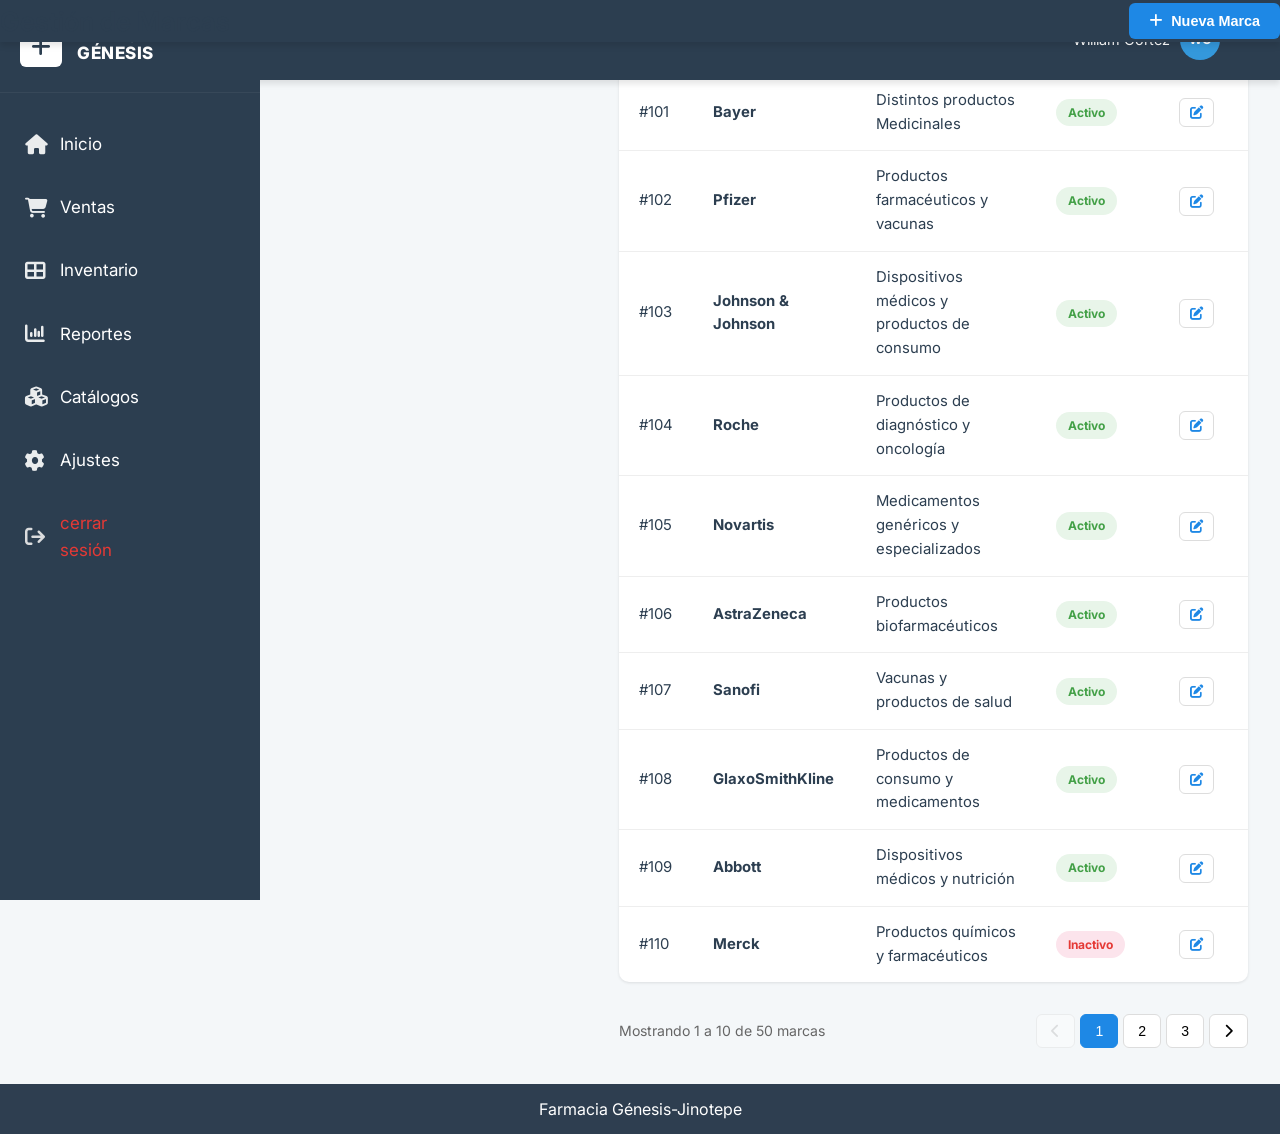
<file: pages/brands.html>
<!DOCTYPE html>
<html lang="es">
  <head>
    <meta charset="UTF-8" />
    <meta name="viewport" content="width=device-width, initial-scale=1.0" />
    <title>Gestión de Marcas</title>

    <link
      href="https://fonts.googleapis.com/css2?family=Inter:wght@400;500;600&display=swap"
      rel="stylesheet"
    />

    <link
      rel="stylesheet"
      href="https://cdnjs.cloudflare.com/ajax/libs/font-awesome/6.4.0/css/all.min.css"
    />
    <link
      rel="shortcut icon"
      href="/assets/Icons/tag_icon_135119 (1).ico"
      type="image/x-icon"
    />
    <link rel="stylesheet" href="/css/base/globals.css" />
    <link rel="stylesheet" href="/css/layout/brands.css" />
  </head>
  <body>
    <div class="main-container">
      <!-- Sidebar Component -->
      <div id="layout-placeholder"></div>
      <script src="/js/sidebar.js"></script>

      <!-- Top Bar / Search Component -->
      <div id="topbar-placeholder"></div>
      <script src="/js/topbar.js"></script>

      <!-- Page Content -->
      <main class="content">
        <header class="page-header">
          <div class="header-title">
            <h1>Gestión de Marcas</h1>
          </div>
          <button id="btnOpenModal" class="btn btn-primary">
            <i class="fas fa-plus"></i> Nueva Marca
          </button>
        </header>

        <div class="table-container">
          <table class="styled-table">
            <thead>
              <tr>
                <th>ID</th>
                <th>Nombre</th>
                <th>Descripción</th>
                <th>Estado</th>
                <th class="text-center">Acciones</th>
              </tr>
            </thead>
            <tbody>
              <tr>
                <td>#101</td>
                <td><strong>Bayer</strong></td>
                <td>Distintos productos Medicinales</td>
                <td><span class="badge status-active">Activo</span></td>
                <td class="text-center">
                  <button class="btn-icon edit" title="Editar">
                    <i class="fas fa-edit"></i>
                  </button>
                </td>
              </tr>
              <tr>
                <td>#102</td>
                <td><strong>Pfizer</strong></td>
                <td>Productos farmacéuticos y vacunas</td>
                <td><span class="badge status-active">Activo</span></td>
                <td class="text-center">
                  <button class="btn-icon edit" title="Editar">
                    <i class="fas fa-edit"></i>
                  </button>
                </td>
              </tr>
              <tr>
                <td>#103</td>
                <td><strong>Johnson & Johnson</strong></td>
                <td>Dispositivos médicos y productos de consumo</td>
                <td><span class="badge status-active">Activo</span></td>
                <td class="text-center">
                  <button class="btn-icon edit" title="Editar">
                    <i class="fas fa-edit"></i>
                  </button>
                </td>
              </tr>
              <tr>
                <td>#104</td>
                <td><strong>Roche</strong></td>
                <td>Productos de diagnóstico y oncología</td>
                <td><span class="badge status-active">Activo</span></td>
                <td class="text-center">
                  <button class="btn-icon edit" title="Editar">
                    <i class="fas fa-edit"></i>
                  </button>
                </td>
              </tr>
              <tr>
                <td>#105</td>
                <td><strong>Novartis</strong></td>
                <td>Medicamentos genéricos y especializados</td>
                <td><span class="badge status-active">Activo</span></td>
                <td class="text-center">
                  <button class="btn-icon edit" title="Editar">
                    <i class="fas fa-edit"></i>
                  </button>
                </td>
              </tr>
              <tr>
                <td>#106</td>
                <td><strong>AstraZeneca</strong></td>
                <td>Productos biofarmacéuticos</td>
                <td><span class="badge status-active">Activo</span></td>
                <td class="text-center">
                  <button class="btn-icon edit" title="Editar">
                    <i class="fas fa-edit"></i>
                  </button>
                </td>
              </tr>
              <tr>
                <td>#107</td>
                <td><strong>Sanofi</strong></td>
                <td>Vacunas y productos de salud</td>
                <td><span class="badge status-active">Activo</span></td>
                <td class="text-center">
                  <button class="btn-icon edit" title="Editar">
                    <i class="fas fa-edit"></i>
                  </button>
                </td>
              </tr>
              <tr>
                <td>#108</td>
                <td><strong>GlaxoSmithKline</strong></td>
                <td>Productos de consumo y medicamentos</td>
                <td><span class="badge status-active">Activo</span></td>
                <td class="text-center">
                  <button class="btn-icon edit" title="Editar">
                    <i class="fas fa-edit"></i>
                  </button>
                </td>
              </tr>
              <tr>
                <td>#109</td>
                <td><strong>Abbott</strong></td>
                <td>Dispositivos médicos y nutrición</td>
                <td><span class="badge status-active">Activo</span></td>
                <td class="text-center">
                  <button class="btn-icon edit" title="Editar">
                    <i class="fas fa-edit"></i>
                  </button>
                </td>
              </tr>
              <tr>
                <td>#110</td>
                <td><strong>Merck</strong></td>
                <td>Productos químicos y farmacéuticos</td>
                <td><span class="badge status-inactive">Inactivo</span></td>
                <td class="text-center">
                  <button class="btn-icon edit" title="Editar">
                    <i class="fas fa-edit"></i>
                  </button>
                </td>
              </tr>
            </tbody>
          </table>
        </div>

        <nav class="pagination-container">
          <div class="pagination-info">Mostrando 1 a 10 de 50 marcas</div>
          <ul class="pagination">
            <li>
              <button class="page-link" disabled>
                <i class="fas fa-chevron-left"></i>
              </button>
            </li>
            <li><button class="page-link active">1</button></li>
            <li><button class="page-link">2</button></li>
            <li><button class="page-link">3</button></li>
            <li>
              <button class="page-link">
                <i class="fas fa-chevron-right"></i>
              </button>
            </li>
          </ul>
        </nav>
      </main>
    </div>

    <!-- Modal -->
    <div id="brandModal" class="modal-overlay">
      <div class="modal-content">
        <header class="modal-header">
          <h2>Registrar Nueva Marca</h2>
          <button id="btnCloseModal" class="close-modal">&times;</button>
        </header>
        <form id="brandForm" class="modal-body">
          <div class="form-group">
            <label for="brandName">Nombre de la Marca</label>
            <input
              type="text"
              id="brandName"
              name="brandName"
              placeholder="Ej: Nike"
              required
            />
          </div>
          <div class="form-group">
            <label for="brandDesc">Descripción</label>
            <textarea
              id="brandDesc"
              name="brandDesc"
              rows="3"
              placeholder="Breve descripción de la marca..."
            ></textarea>
          </div>
          <div class="modal-footer">
            <button id="btnCancelModal" type="button" class="btn btn-secondary">
              Cancelar
            </button>
            <button type="submit" class="btn btn-primary">Guardar Marca</button>
          </div>
        </form>
      </div>
    </div>

    <div id="footer"></div>
    <script src="/js/footer.js"></script>
    <script src="/js/brands.js"></script>
  </body>
</html>
</file>
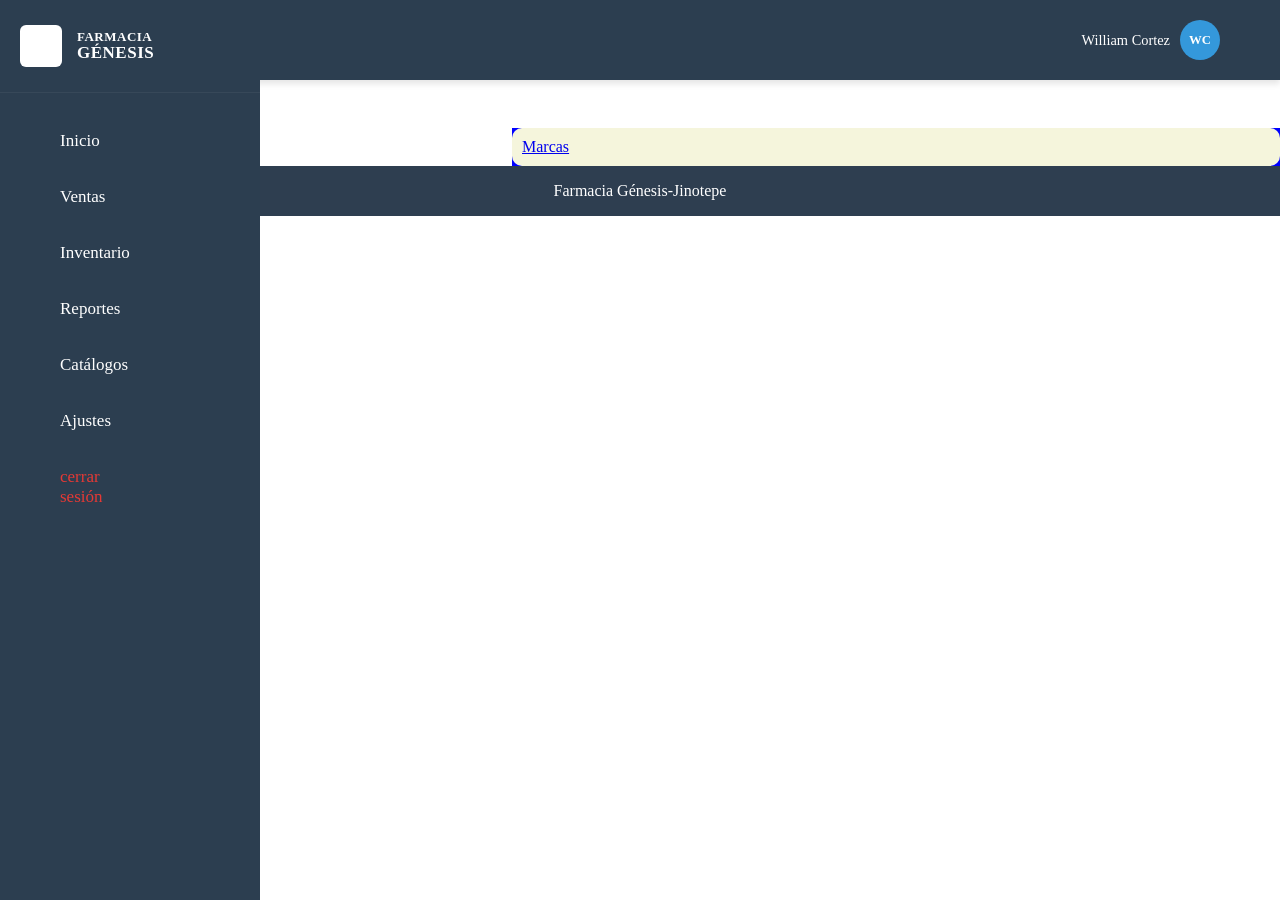
<file: pages/catalogs.html>
<!DOCTYPE html>
<html lang="en">
  <head>
    <meta charset="UTF-8" />
    <meta name="viewport" content="width=device-width, initial-scale=1.0" />
    <title>catálogos</title>
    <link rel="stylesheet" href="/css/layout/catalogs.css" />
  </head>
  <body>
    <div id="layout-placeholder"></div>
    <script src="/js/sidebar.js"></script>
    <header></header>
    <main>
      <div class="main-container">
        <div class="container"><a href="/pages/brands.html">Marcas</a></div>
      </div>
    </main>
    <div id="footer"></div>
    <script src="/js/footer.js"></script>
  </body>
</html>
</file>
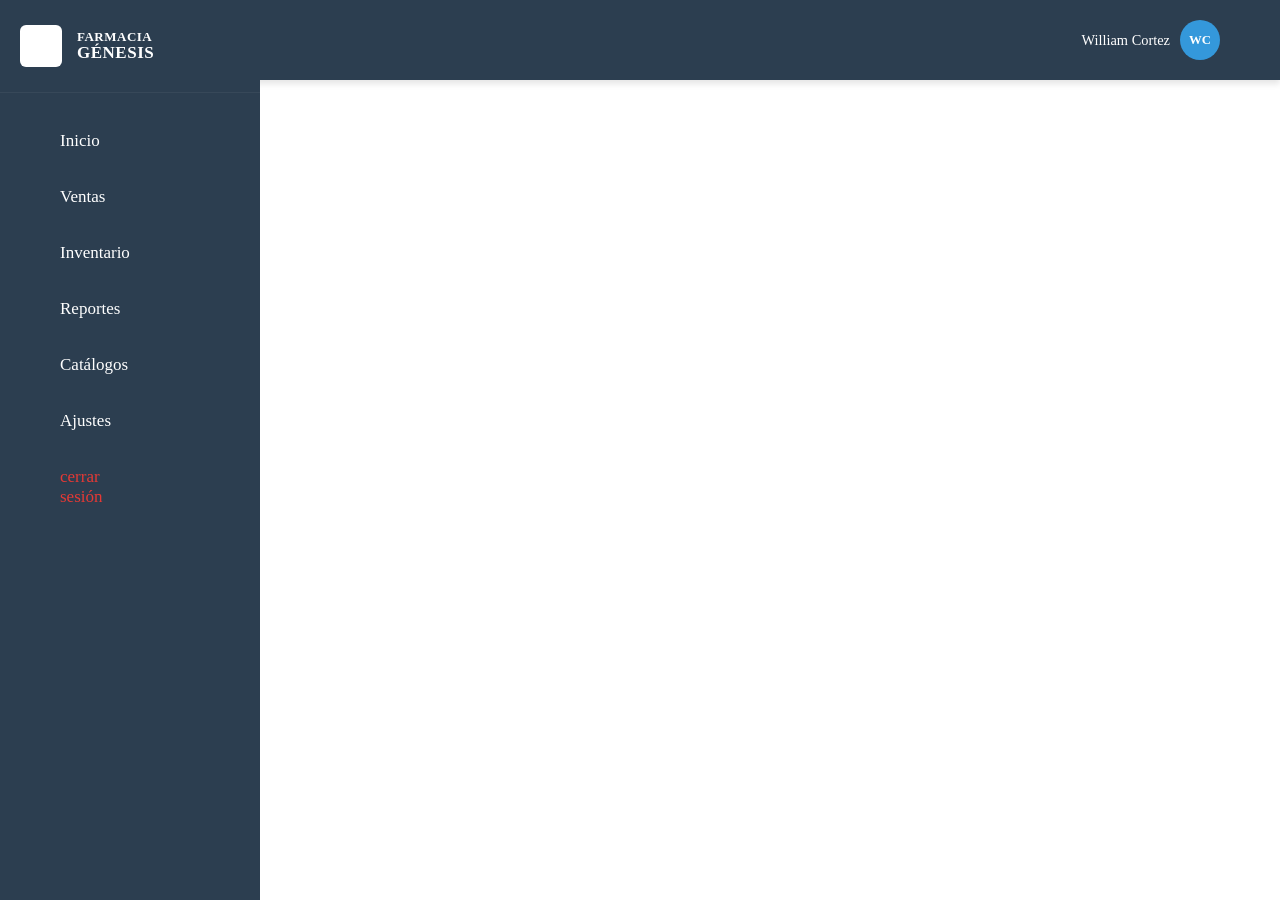
<file: pages/categories.html>
<!DOCTYPE html>
<html lang="en">
  <head>
    <meta charset="UTF-8" />
    <meta name="viewport" content="width=device-width, initial-scale=1.0" />
    <title>categorias</title>
  </head>
  <body>
    <main>
      <div id="layout-placeholder"></div>
      <script src="/js/sidebar.js"></script>
    </main>

    <header></header>

    <div id="footer"></div>
    <script src="/js/footer.js"></script>
  </body>
</html>
</file>
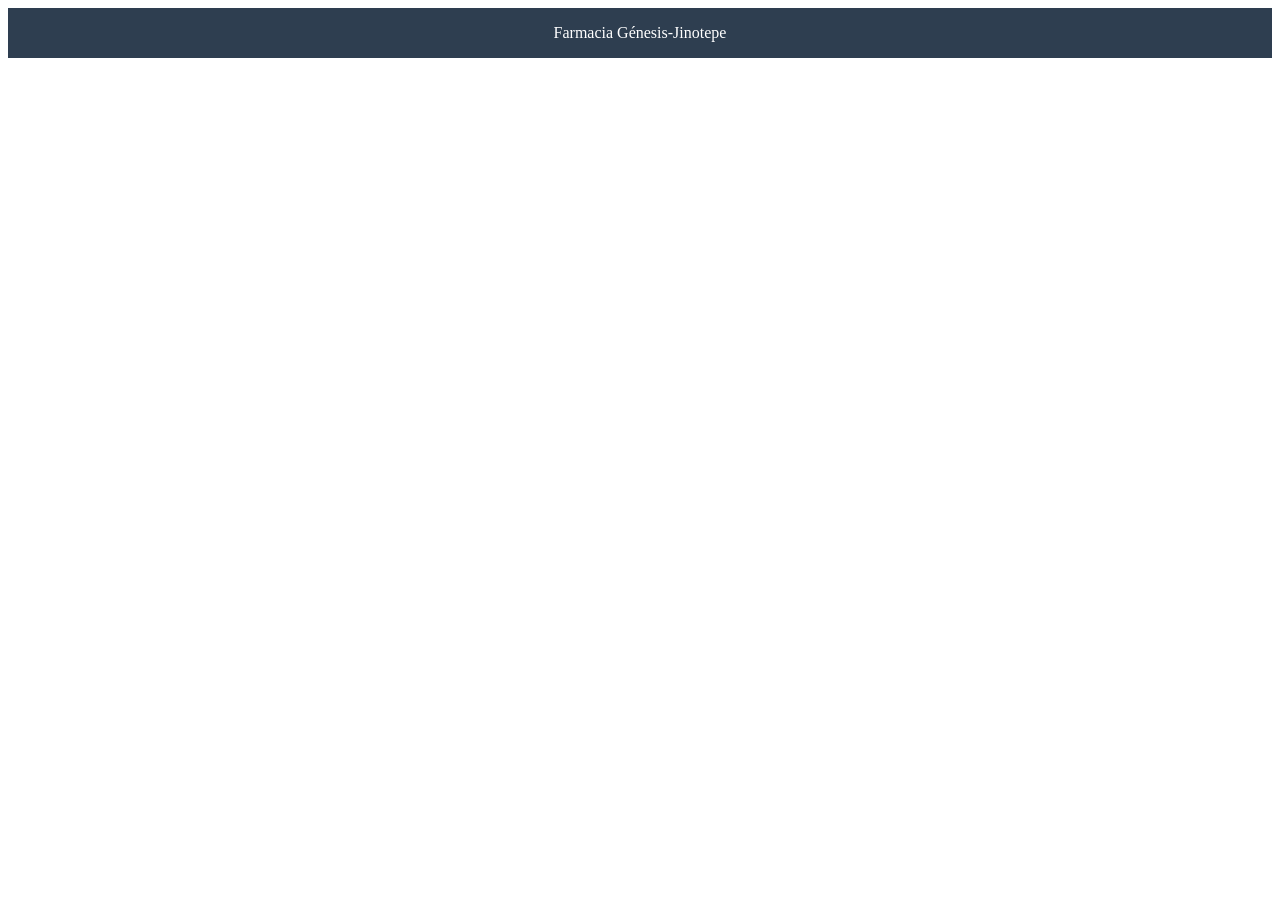
<file: pages/concentrations.html>
<!DOCTYPE html>
<html lang="en">
  <head>
    <meta charset="UTF-8" />
    <meta name="viewport" content="width=device-width, initial-scale=1.0" />
    <title>concentrasiones</title>
  </head>
  <body>
    <div id="footer"></div>
    <script src="/js/footer.js"></script>
  </body>
</html>
</file>
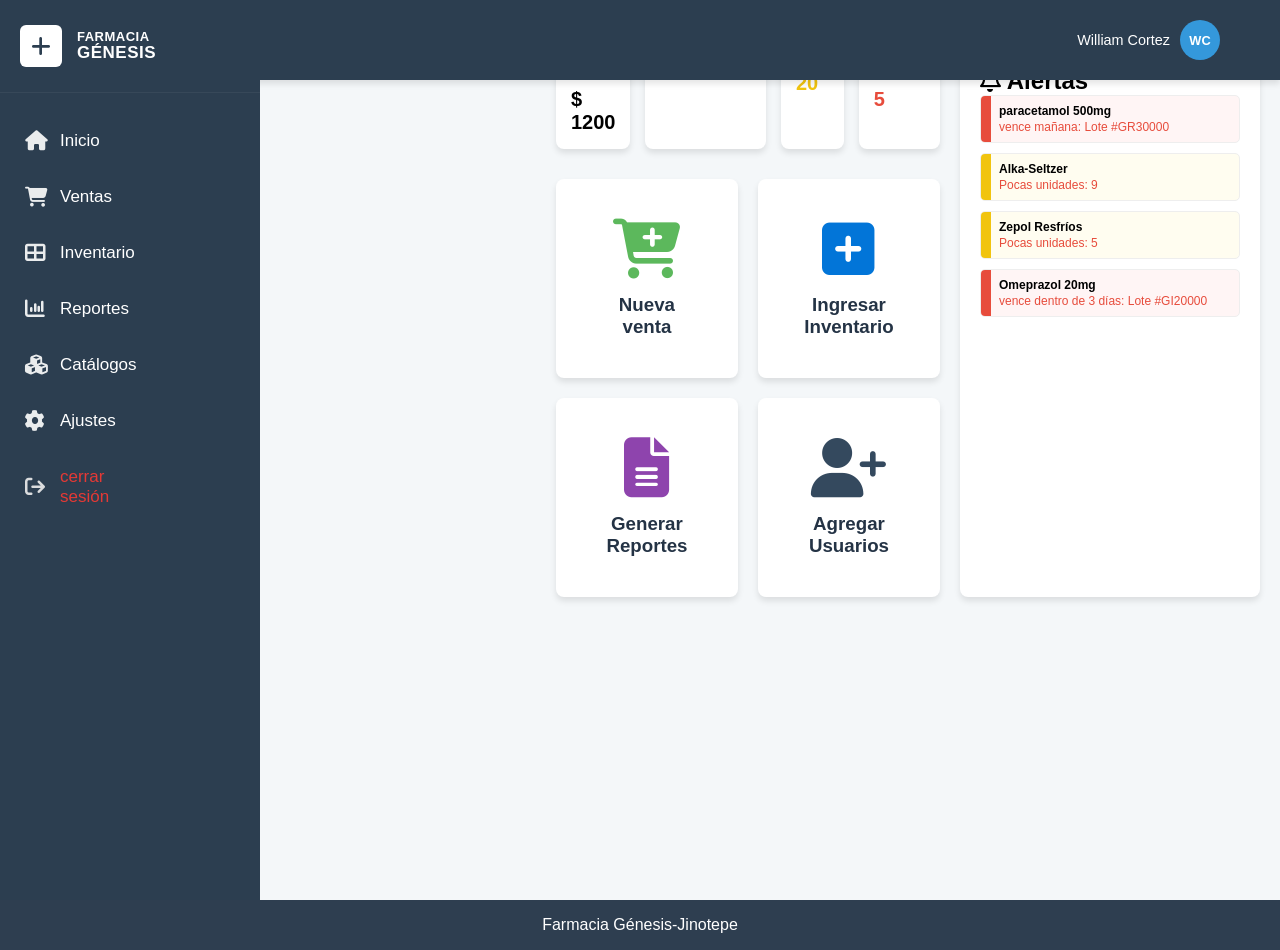
<file: pages/home.html>
<!DOCTYPE html>
<html lang="en">
  <head>
    <meta charset="UTF-8" />
    <meta name="viewport" content="width=device-width, initial-scale=1.0" />
    <title>Document</title>
    <link rel="stylesheet" href="/css/layout/home.css" />
    <link
      rel="stylesheet"
      href="https://cdnjs.cloudflare.com/ajax/libs/font-awesome/6.4.0/css/all.min.css"
    />
  </head>
  <body>
    <div class="main-container">
      <!-- Sidebar Component -->
      <div id="layout-placeholder"></div>
      <script src="/js/sidebar.js"></script>

      <!-- Top Bar / Search Component -->
      <div id="topbar-placeholder"></div>
      <script src="/js/topbar.js"></script>

      <main class="content">
        <div class="dashboard-grid">
          <!-- Sección de KPIs y Accesos Directos -->
          <section class="main-stats">
            <!-- Tarjetas de Resumen (KPIs) -->
            <div class="kpi-container">
              <div class="kpi-card">
                <span>ventas del día:</span>
                <strong>$ 1200</strong>
              </div>
              <div class="kpi-card">
                <span>Transacciones</span>
                <strong>50</strong>
              </div>
              <div class="kpi-card">
                <span>stock Bajo:</span>
                <strong class="text-warning">20</strong>
              </div>
              <div class="kpi-card">
                <span>Próximo a Vencer:</span>
                <strong class="text-danger">5</strong>
              </div>
            </div>

            <div class="action-grid">
              <div
                class="action-card"
                onclick="location.href='/pages/sales.html'"
              >
                <i class="fa-solid fa-cart-plus icon-green"></i>
                <h3>Nueva venta</h3>
              </div>
              <div
                class="action-card"
                onclick="location.href='/pages/inventory.html'"
              >
                <i class="fa-solid fa-square-plus icon-blue"></i>
                <h3>Ingresar Inventario</h3>
              </div>
              <div
                class="action-card"
                onclick="location.href='/pages/reports.html'"
              >
                <i class="fa-solid fa-file-lines icon-purple"></i>
                <h3>Generar Reportes</h3>
              </div>
              <div
                class="action-card"
                onclick="location.href='/pages/users.html'"
              >
                <i class="fa-solid fa-user-plus icon-navy"></i>
                <h3>Agregar Usuarios</h3>
              </div>
            </div>
          </section>

          <aside class="alerts-panel">
            <div class="alerts-header">
              <div class="status-indicators">
                <span class="bar bar-red">1</span>
                <span class="bar bar-orange"></span>
                <span class="bar bar-yellow"></span>
              </div>
              <h2><i class="fa-regular fa-bell"></i> Alertas</h2>
            </div>

            <div class="alerts-list">
              <div class="alert-item alert-danger">
                <div class="indicator red"></div>
                <div class="alert-info">
                  <p class="prod-name">paracetamol 500mg</p>
                  <p class="prod-desc">vence mañana: Lote #GR30000</p>
                </div>
              </div>
              <div class="alert-item alert-warning">
                <div class="indicator yellow"></div>
                <div class="alert-info">
                  <p class="prod-name">Alka-Seltzer</p>
                  <p class="prod-desc">Pocas unidades: 9</p>
                </div>
              </div>
              <div class="alert-item alert-warning">
                <div class="indicator yellow"></div>
                <div class="alert-info">
                  <p class="prod-name">Zepol Resfríos</p>
                  <p class="prod-desc">Pocas unidades: 5</p>
                </div>
              </div>
              <div class="alert-item alert-danger">
                <div class="indicator red"></div>
                <div class="alert-info">
                  <p class="prod-name">Omeprazol 20mg</p>
                  <p class="prod-desc">vence dentro de 3 días: Lote #GI20000</p>
                </div>
              </div>
            </div>
          </aside>
        </div>
      </main>
    </div>

    <div id="footer"></div>
    <script src="/js/footer.js"></script>
  </body>
</html>
</file>
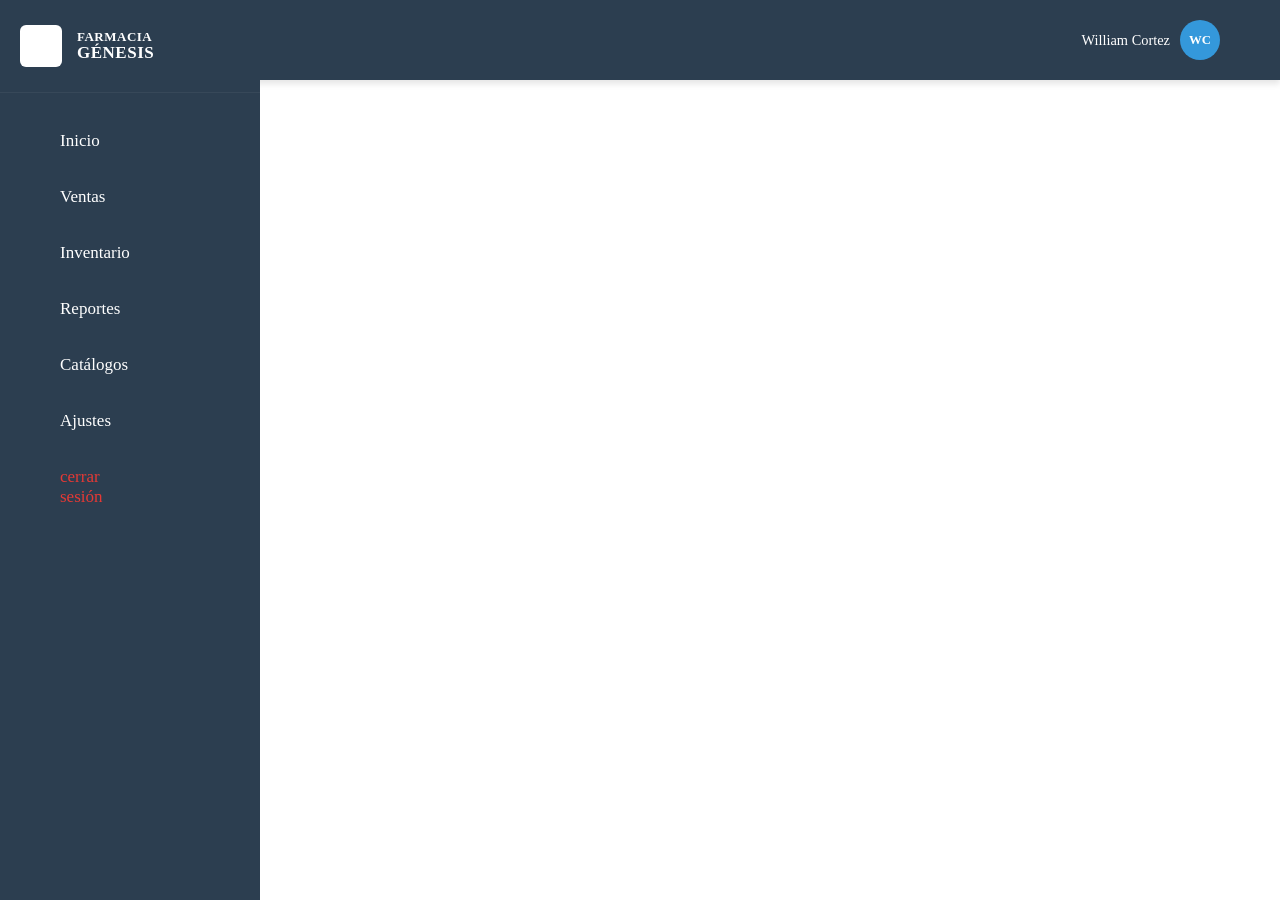
<file: pages/inventory.html>
<!DOCTYPE html>
<html lang="en">
  <head>
    <meta charset="UTF-8" />
    <meta name="viewport" content="width=device-width, initial-scale=1.0" />
    <title>Document</title>
  </head>
  <body>
    <div id="layout-placeholder"></div>
    <script src="/js/sidebar.js"></script>
    <div id="footer"></div>
    <script src="/js/footer.js"></script>
  </body>
</html>
</file>
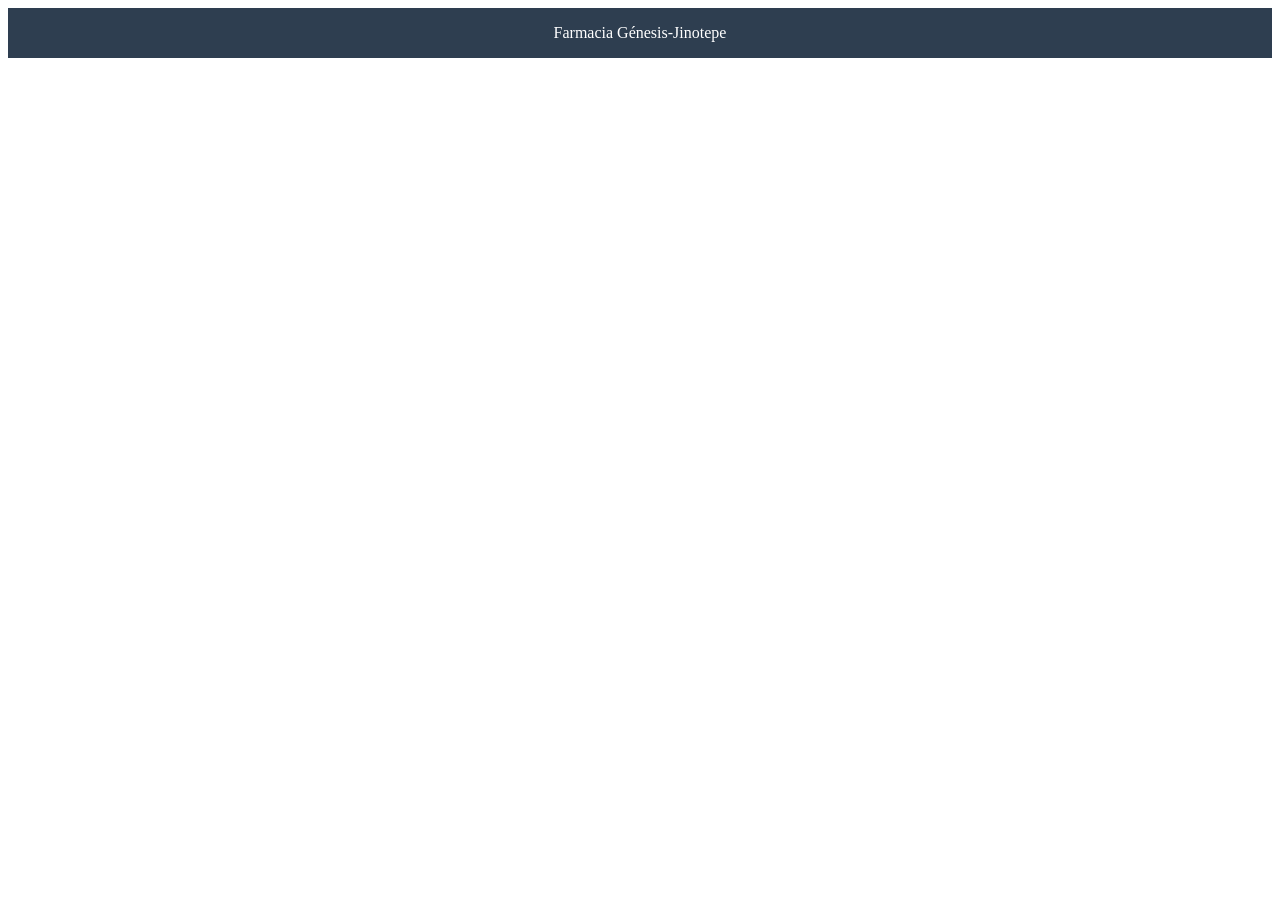
<file: pages/paymentMethods.html>
<!DOCTYPE html>
<html lang="en">
  <head>
    <meta charset="UTF-8" />
    <meta name="viewport" content="width=device-width, initial-scale=1.0" />
    <title>Document</title>
  </head>
  <body>
    <div id="footer"></div>
    <script src="/js/footer.js"></script>
  </body>
</html>
</file>
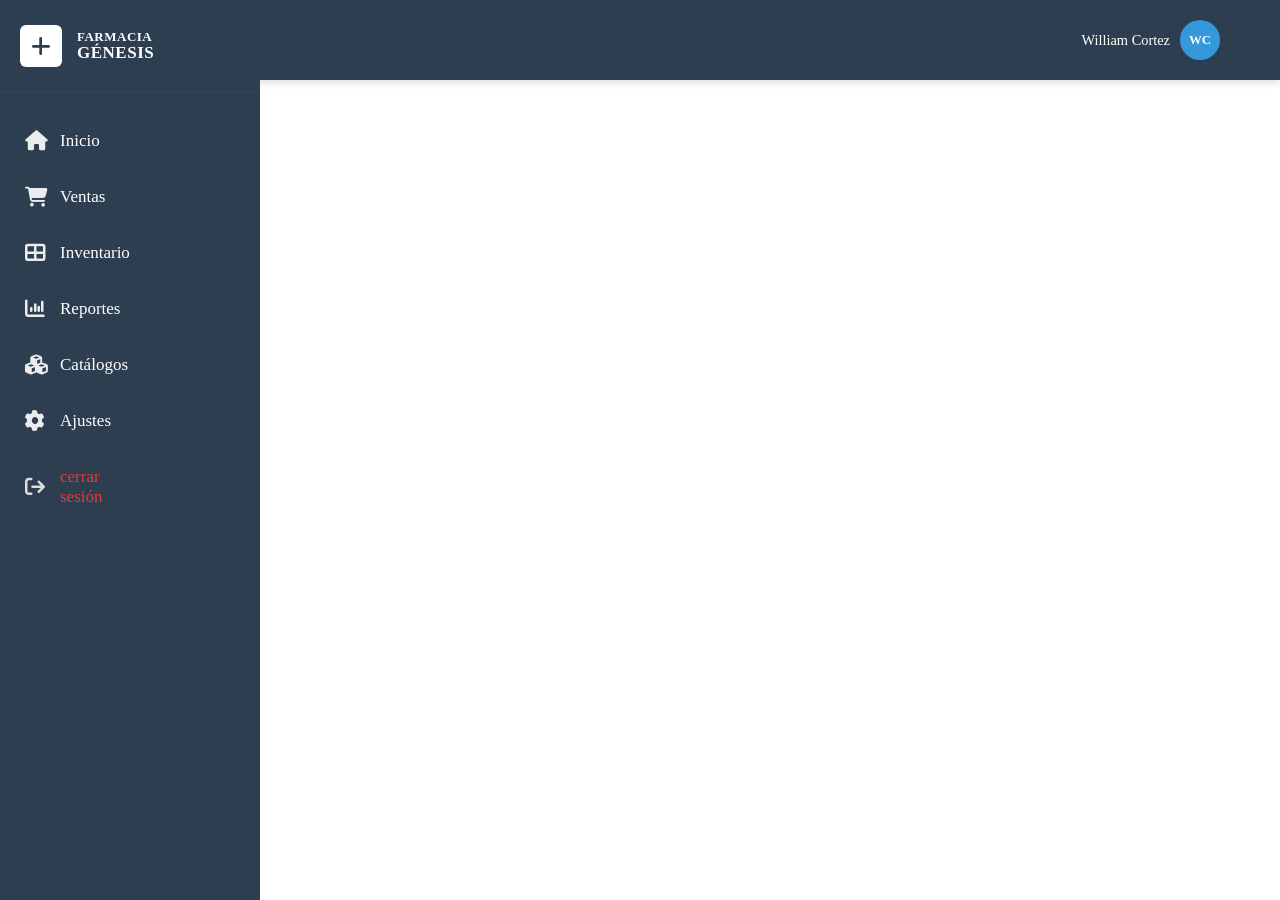
<file: pages/sales.html>
<!DOCTYPE html>
<html lang="en">
  <head>
    <meta charset="UTF-8" />
    <meta name="viewport" content="width=device-width, initial-scale=1.0" />
    <title>Ventas</title>
    <link
      href="https://fonts.googleapis.com/css2?family=Inter:wght@400;500;600&display=swap"
      rel="stylesheet"
    />

    <link
      rel="stylesheet"
      href="https://cdnjs.cloudflare.com/ajax/libs/font-awesome/6.4.0/css/all.min.css"
    />
  </head>
  <body>
    <script
      nomodule
      src="https://unpkg.com/ionicons@7.1.0/dist/ionicons/ionicons.js"
    ></script>
    <div id="layout-placeholder"></div>
    <script src="/js/sidebar.js"></script>
    <div id="footer"></div>
    <script src="/js/footer.js"></script>
  </body>
</html>
</file>
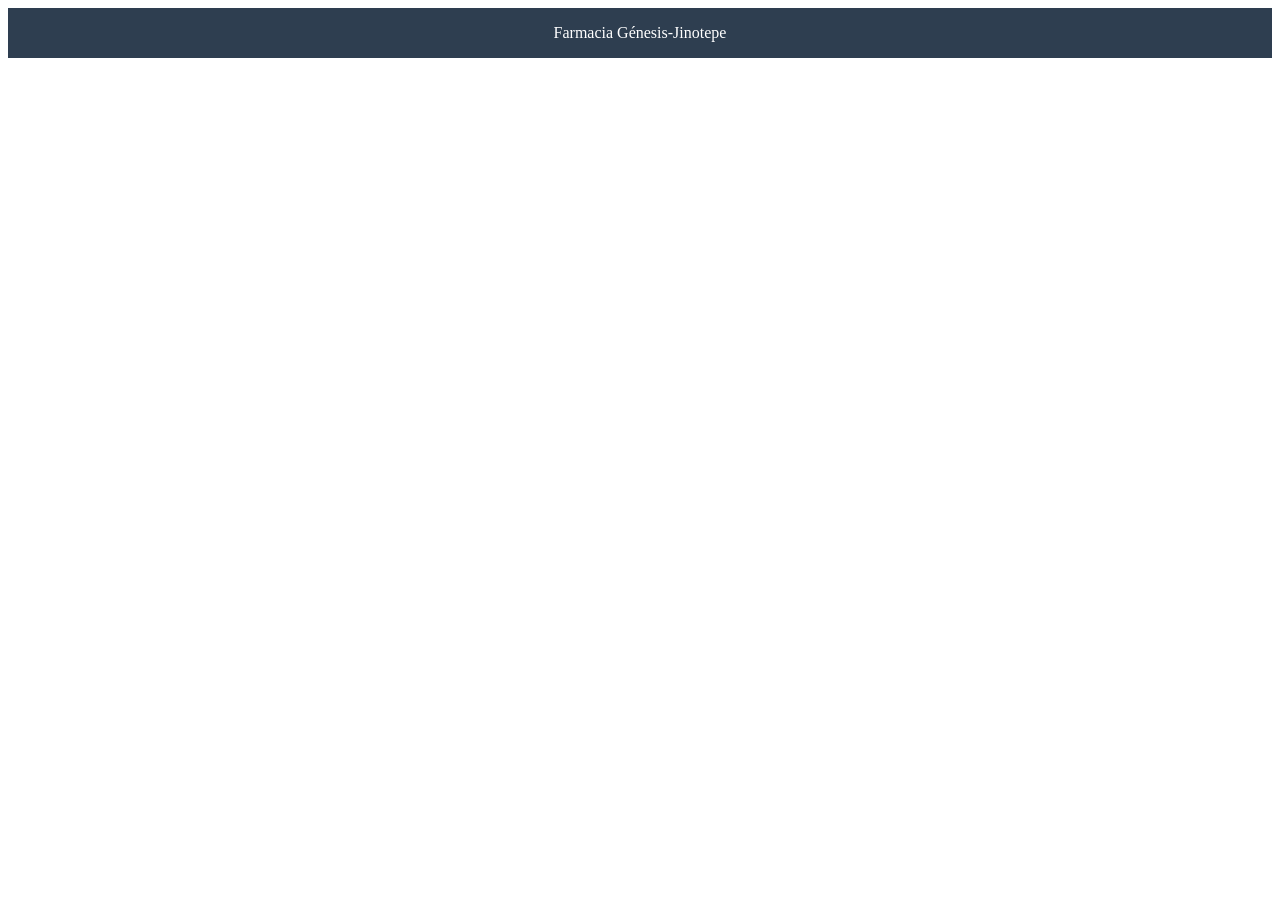
<file: pages/components/footer.html>
<!DOCTYPE html>
<html lang="en">
  <head>
    <meta charset="UTF-8" />
    <meta name="viewport" content="width=device-width, initial-scale=1.0" />
    <title></title>
    <link rel="stylesheet" href="/css/components/footer.css" />
  </head>
  <body>
    <header></header>
    <main></main>
    <footer class="footer">Farmacia Génesis-Jinotepe</footer>
  </body>
</html>
</file>
<file: css/base/globals.css>
:root {
  --primary-color: #2c3e50;
  --secondary-color: #3498db;
  --accent-blue: #0056b3;
  --accent-green: #28a745;
  --accent-purple: #6742c1;
  --warning: #e53935;
  --orange: #fb8c00;
  --yellow: #fdd835;
  --success: #43a047;
  --informative: #1e88e5;
  --configuration: #3949ab;
  --analysis: #8e24aa;
  --transition-fast: 0.2s ease;

  /* Colores de Texto */
  --text-primary: #2c3e50;
  --text-secondary: #7f8c8d;
  --text-light: #95a5a6;

  /* Colores de Fondo */
  --bg-primary: #ffffff;
  --bg-secondary: #f8f9fa;
  --bg-dark: #34495e;

  /* Espaciado */
  --spacing-xs: 5px;
  --spacing-sm: 10px;
  --spacing-md: 20px;
  --spacing-lg: 30px;
  --spacing-xl: 40px;

  /* Bordes */
  --border-radius: 8px;
  --border-color: #e1e8ed;

  /* Sombras */
  --shadow-sm: 0 1px 3px rgba(0, 0, 0, 0.1);
  --shadow-md: 0 4px 6px rgba(0, 0, 0, 0.1);
  --shadow-lg: 0 10px 25px rgba(0, 0, 0, 0.1);

  /* Transiciones */
  --transition-fast: 0.2s ease;
  --transition-normal: 0.3s ease;
  --transition-slow: 0.5s ease;
}

* {
  margin: 0;
  padding: 0;
  box-sizing: border-box;
}
</file>
<file: css/layout/brands.css>
/* ==========================================================================
   Configuración Base y Layout
   ========================================================================== */
@import url("/css/base/globals.css");

body {
  font-family: "Inter", system-ui, -apple-system, sans-serif;
  background-color: #f4f7f9;
  color: var(--text-primary);
  line-height: 1.6;
  margin: 0;
}

/* Layout Principal — misma estructura que home.html */
.main-container {
  display: flex;
  min-height: 100vh;
}

.content {
  flex-grow: 1;
  padding: 24px 32px;
  display: flex;
  flex-direction: column;
  margin-left: 260px;
}

/* ==========================================================================
   Encabezado de Página
   ========================================================================== */
.page-header {
  display: flex;
  justify-content: space-between;
  align-items: center;
  margin-bottom: 24px;
}

.page-header h1 {
  font-size: 1.65rem;
  font-weight: 600;
  color: var(--primary-color);
}

/* ==========================================================================
   Botones
   ========================================================================== */
.btn {
  padding: 10px 20px;
  border-radius: 6px;
  border: none;
  font-weight: 600;
  cursor: pointer;
  display: inline-flex;
  align-items: center;
  gap: 8px;
  font-size: 0.9rem;
  transition: var(--transition-fast);
}

.btn-primary {
  background-color: var(--informative);
  color: white;
}

.btn-primary:hover {
  background-color: var(--accent-blue);
  transform: translateY(-1px);
  box-shadow: var(--shadow-md);
}

.btn-secondary {
  background-color: #e0e0e0;
  color: #444;
}

.btn-secondary:hover {
  background-color: #d0d0d0;
}

/* ==========================================================================
   Tabla de Marcas
   ========================================================================== */
.table-container {
  background: white;
  border-radius: 10px;
  box-shadow: var(--shadow-sm);
  overflow: hidden;
}

.styled-table {
  width: 100%;
  border-collapse: collapse;
  font-size: 0.93rem;
}

.styled-table thead tr {
  background-color: var(--informative);
  color: white;
  text-align: left;
}

.styled-table th,
.styled-table td {
  padding: 14px 20px;
  border-bottom: 1px solid #eee;
}

.styled-table th {
  font-weight: 500;
  text-transform: capitalize;
  border-right: 1px solid rgba(255, 255, 255, 0.1);
  font-size: 0.85rem;
  letter-spacing: 0.3px;
}

.styled-table th:last-child {
  border-right: none;
}

.styled-table tbody tr {
  transition: background-color var(--transition-fast);
}

.styled-table tbody tr:hover {
  background-color: #f0f7ff;
}

.styled-table tbody tr:last-child td {
  border-bottom: none;
}

/* Badge de Estado */
.badge {
  padding: 4px 12px;
  border-radius: 20px;
  font-size: 0.75rem;
  font-weight: 700;
  display: inline-block;
}

.status-active {
  background: #e8f5e9;
  color: var(--success);
}

.status-inactive {
  background: #fce4ec;
  color: var(--warning);
}

/* Acciones en la tabla */
.text-center {
  text-align: center;
}

.btn-icon {
  background: none;
  border: 1px solid #ddd;
  border-radius: 6px;
  padding: 6px 10px;
  color: var(--informative);
  cursor: pointer;
  transition: var(--transition-fast);
}

.btn-icon:hover {
  background: rgba(30, 136, 229, 0.08);
  border-color: var(--informative);
  transform: translateY(-1px);
}

/* ==========================================================================
   Paginación
   ========================================================================== */
.pagination-container {
  display: flex;
  justify-content: space-between;
  align-items: center;
  margin-top: 20px;
  padding: 12px 0;
}

.pagination-info {
  font-size: 0.88rem;
  color: #666;
}

.pagination {
  display: flex;
  list-style: none;
  gap: 5px;
}

.page-link {
  padding: 8px 14px;
  border: 1px solid #ddd;
  border-radius: 6px;
  background: white;
  cursor: pointer;
  transition: var(--transition-fast);
  font-size: 0.88rem;
}

.page-link.active {
  background-color: var(--informative);
  color: white;
  border-color: var(--informative);
}

.page-link:hover:not(.active):not(:disabled) {
  background-color: #eef4fb;
  border-color: var(--informative);
}

.page-link:disabled {
  opacity: 0.4;
  cursor: not-allowed;
}

/* ==========================================================================
   Modal (Registro de Marcas)
   ========================================================================== */
.modal-overlay {
  position: fixed;
  top: 0;
  left: 0;
  width: 100%;
  height: 100%;
  background: rgba(0, 0, 0, 0.5);
  display: none; /* JS lo cambia a flex */
  justify-content: center;
  align-items: center;
  z-index: 1100;
  backdrop-filter: blur(3px);
}

.modal-overlay.active {
  display: flex;
  animation: fadeIn 0.3s ease;
}

.modal-content {
  background: white;
  width: 100%;
  max-width: 500px;
  border-radius: 12px;
  overflow: hidden;
  box-shadow: 0 20px 60px rgba(0, 0, 0, 0.2);
}

.modal-header {
  background: var(--primary-color);
  color: white;
  padding: 20px 24px;
  display: flex;
  justify-content: space-between;
  align-items: center;
}

.modal-header h2 {
  font-size: 1.15rem;
  font-weight: 600;
}

.close-modal {
  background: none;
  border: none;
  color: white;
  font-size: 1.5rem;
  cursor: pointer;
  padding: 0 4px;
  opacity: 0.8;
  transition: opacity var(--transition-fast);
}

.close-modal:hover {
  opacity: 1;
}

.modal-body {
  padding: 24px;
}

.form-group {
  margin-bottom: 20px;
}

.form-group label {
  display: block;
  margin-bottom: 8px;
  font-weight: 500;
  font-size: 0.9rem;
  color: var(--text-primary);
}

.form-group input,
.form-group textarea {
  width: 100%;
  padding: 10px 14px;
  border: 1px solid #d0d5dd;
  border-radius: 8px;
  font-family: inherit;
  font-size: 0.9rem;
  transition: border-color var(--transition-fast);
}

.form-group input:focus,
.form-group textarea:focus {
  outline: none;
  border-color: var(--informative);
  box-shadow: 0 0 0 3px rgba(30, 136, 229, 0.1);
}

.modal-footer {
  padding: 16px 24px;
  background: #f8f9fa;
  display: flex;
  justify-content: flex-end;
  gap: 10px;
  border-top: 1px solid #eee;
}

/* Animaciones */
@keyframes fadeIn {
  from {
    opacity: 0;
    transform: translateY(-20px);
  }
  to {
    opacity: 1;
    transform: translateY(0);
  }
}

/* ==========================================================================
   Responsividad
   ========================================================================== */
@media (max-width: 768px) {
  .content {
    margin-left: 80px;
    padding: 16px;
  }

  .page-header {
    flex-direction: column;
    align-items: flex-start;
    gap: 12px;
  }

  .pagination-container {
    flex-direction: column;
    gap: 12px;
    align-items: center;
  }
}

@media (max-width: 480px) {
  .content {
    margin-left: 0;
    margin-bottom: 65px;
    padding: 12px;
  }

  .styled-table th,
  .styled-table td {
    padding: 10px 12px;
    font-size: 0.82rem;
  }

  .modal-content {
    margin: 16px;
  }
}
</file>
<file: css/layout/catalogs.css>
.main-container {
  display: grid;
  grid-template-columns: repeat(auto-fit, minmax(200px), 1fr);
  gap: inherit;
  background-color: blue;
  margin-left: 40%;
  margin-top: 10%;
}

header {
  position: fixed;
}

.container {
  background-color: beige;
  padding: 10px;
  border-radius: 10px;
  display: flex;
  align-items: center;
  gap: unset;
  transition: cubic-bezier(0.075, 0.82, 0.165, 1);
}
</file>
<file: css/layout/home.css>
:root {
  --bg-color: #f4f7f9;
  --navy: #243345;
  --text-dark: #333;
  --white: #ffffff;
  --shadow: 0 4px 6px rgba(0, 0, 0, 0.1);
  --border-radius: 8px;
}

body {
  font-family: "Segoe UI", Tahoma, Geneva, Verdana, sans-serif;
  background-color: var(--bg-color);
  margin: 0;
}

/* Layout Principal */
.main-container {
  display: flex;
  min-height: 100vh;
}

.content {
  flex-grow: 1;
  padding: 20px;
  display: flex;
  flex-direction: column;
  margin-left: 260px;
}


/* Dashboard Grid */
.dashboard-grid {
  display: grid;
  grid-template-columns: 1fr 300px;
  gap: 20px;
}

/* KPIs */
.kpi-container {
  display: grid;
  grid-template-columns: repeat(4, 1fr);
  gap: 15px;
  margin-bottom: 30px;
}

.kpi-card {
  background: var(--white);
  padding: 15px;
  border-radius: var(--border-radius);
  box-shadow: var(--shadow);
  display: flex;
  flex-direction: column;
}

.kpi-card span {
  font-size: 14px;
  color: #666;
}
.kpi-card strong {
  font-size: 20px;
  margin-top: 5px;
}

/* Botones de Acción */
.action-grid {
  display: grid;
  grid-template-columns: 1fr 1fr;
  gap: 20px;
}

.action-card {
  background: var(--white);
  border-radius: var(--border-radius);
  box-shadow: var(--shadow);
  padding: 40px;
  text-align: center;
  cursor: pointer;
  transition: transform 0.2s;
}

.action-card:hover {
  transform: translateY(-5px);
}
.action-card i {
  font-size: 60px;
  margin-bottom: 15px;
}
.action-card h3 {
  margin: 0;
  color: var(--navy);
}

/* Colores de Iconos */
.icon-green {
  color: #5cb85c;
}
.icon-blue {
  color: #0275d8;
}
.icon-purple {
  color: #8e44ad;
}
.icon-navy {
  color: #34495e;
}

/* Panel de Alertas */
.alerts-panel {
  background: var(--white);
  border-radius: var(--border-radius);
  box-shadow: var(--shadow);
  padding: 20px;
}

.status-indicators {
  display: flex;
  gap: 10px;
  margin-bottom: 15px;
}

.bar {
  height: 12px;
  width: 40px;
  border-radius: 4px;
  text-align: center;
  font-size: 10px;
  color: white;
  line-height: 12px;
}

.bar-red {
  background: #e74c3c;
}
.bar-orange {
  background: #f39c12;
}
.bar-yellow {
  background: #f1c40f;
}

.alert-item {
  display: flex;
  border: 1px solid #eee;
  border-radius: 5px;
  margin-bottom: 10px;
  overflow: hidden;
  font-size: 12px;
}

.indicator {
  width: 10px;
}
.indicator.red {
  background: #e74c3c;
}
.indicator.yellow {
  background: #f1c40f;
}

.alert-danger {
  background: #fff5f5;
}
.alert-warning {
  background: #fffdf0;
}

.alert-info {
  padding: 8px;
}
.prod-name {
  font-weight: bold;
  margin: 0;
}
.prod-desc {
  margin: 2px 0 0;
  color: #e74c3c;
}

.text-danger {
  color: #e74c3c;
}
.text-warning {
  color: #f1c40f;
}
</file>
<file: css/components/footer.css>
.footer {
  bottom: 0;
  width: 100%;
  height: 50px;
  display: flex;
  justify-content: center;
  align-items: center;
  background-color: #2e3e50;
  color: white;
}
</file>
